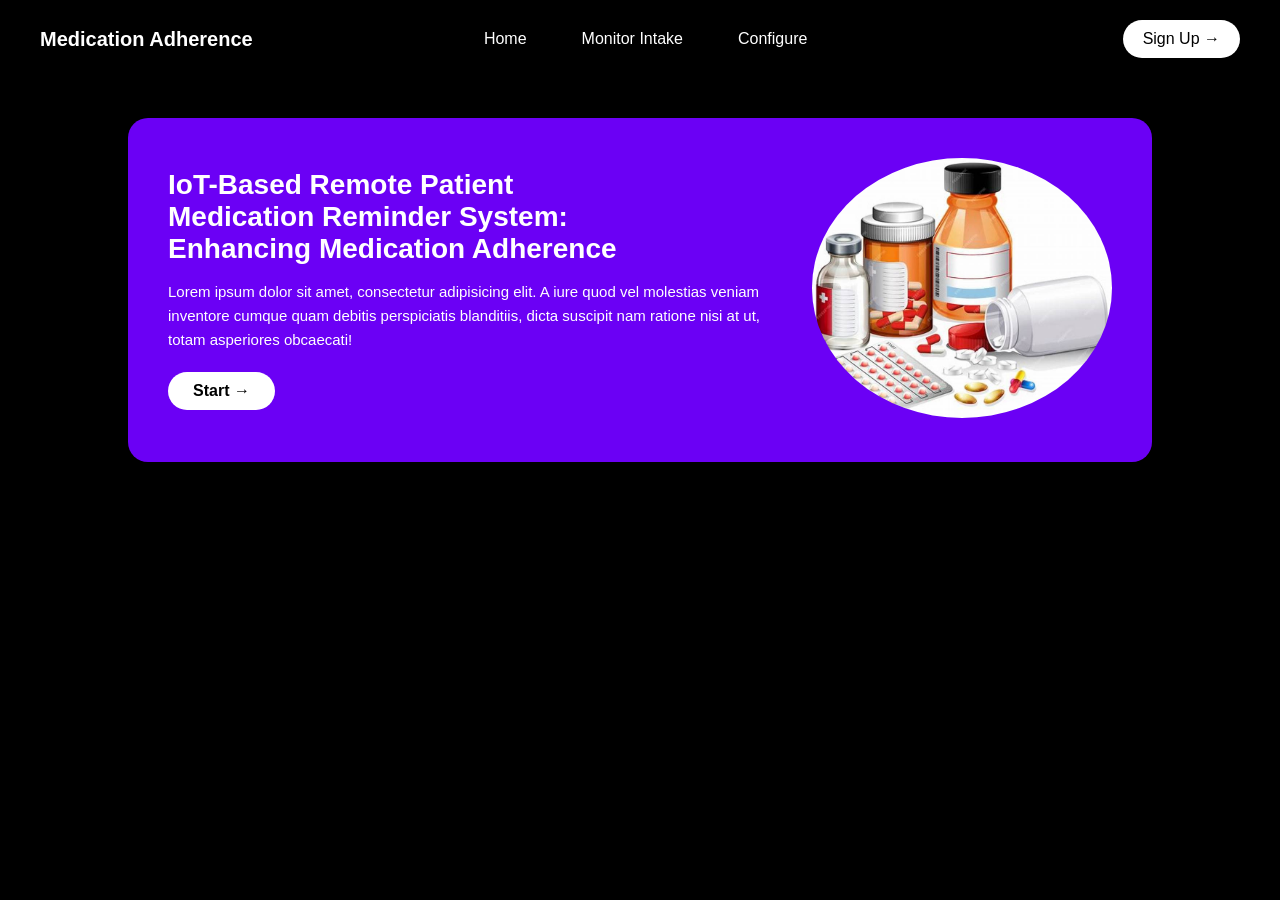
<file: index.html>
<!DOCTYPE html>
<html lang="en">
<head>
  <meta charset="UTF-8" />
  <title>Medication Adherence</title>
  <link rel="stylesheet" href="home.css" />
</head>
<body>
  <header>
    <h1>Medication Adherence</h1>
    <div class="nav-wrapper">
      <nav class="main-nav">
        <a href="home.html">Home</a>
        <a href="monitor.html">Monitor Intake</a>
        <a href="config.html">Configure</a>
      </nav>
    </div>
    <a href="signup.html" class="signup-btn">Sign Up →</a>
  </header>  

  <section class="container">
    <div class="container-text">
      <h2>IoT-Based Remote Patient <br>Medication Reminder System:<br>Enhancing Medication Adherence</h2>

      <p>Lorem ipsum dolor sit amet, consectetur adipisicing elit. A iure quod vel molestias veniam inventore cumque quam debitis perspiciatis blanditiis, dicta suscipit nam ratione nisi at ut, totam asperiores obcaecati!</p>
      <button class="start-btn">Start →</button>
    </div>

    <div class="Tablets-image">
      <img src="OIP.jpg" alt="tablets Image" />
    </div>
  </section>
  
</body>
</html>
</file>
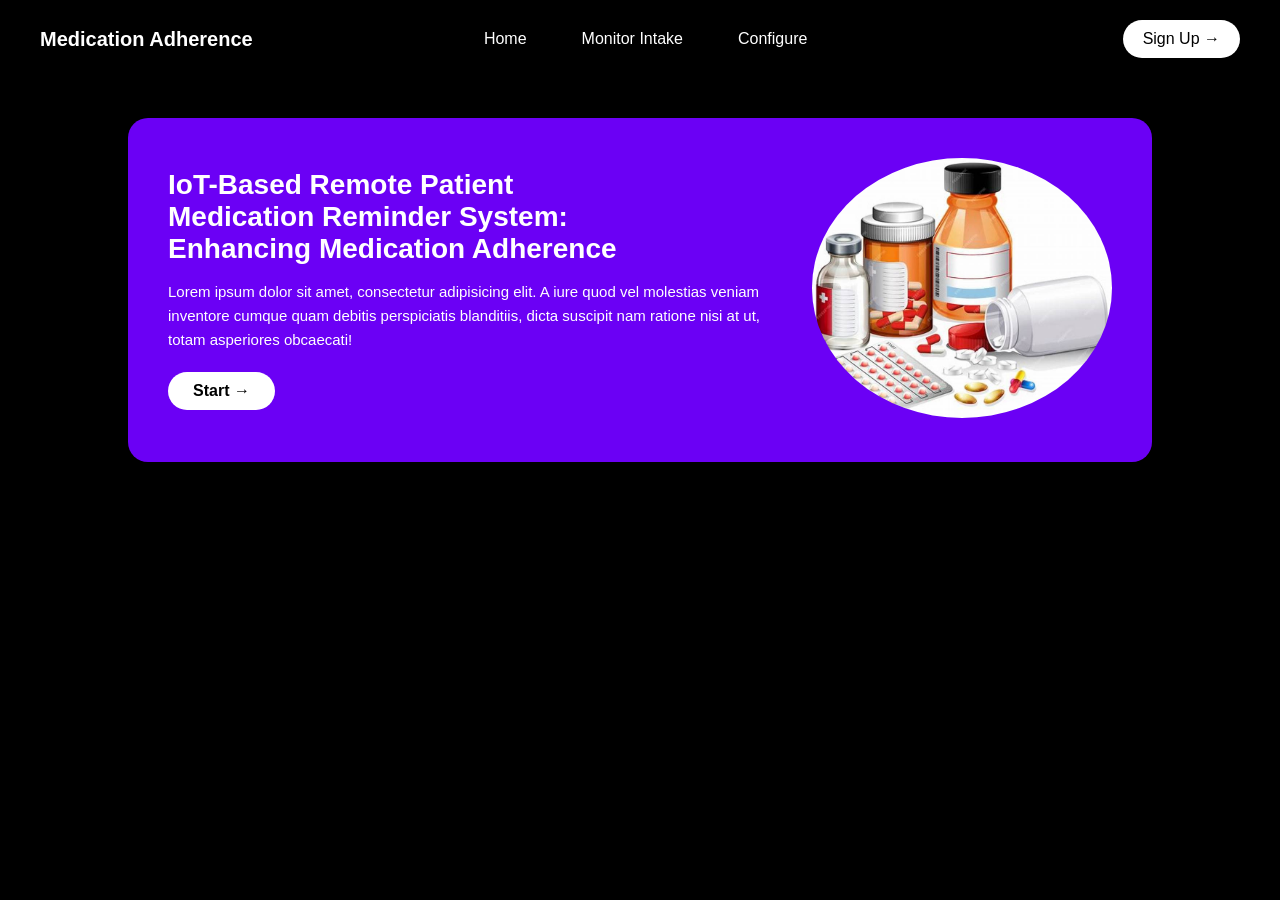
<file: HTML/index.html>
<!DOCTYPE html>
<html lang="en">
<head>
  <meta charset="UTF-8" />
  <title>Medication Adherence</title>
  <link rel="stylesheet" href="/CSS/home.css" />
</head>
<body>
  <header>
    <h1>Medication Adherence</h1>
    <div class="nav-wrapper">
      <nav class="main-nav">
        <a href="home.html">Home</a>
        <a href="monitor.html">Monitor Intake</a>
        <a href="config.html">Configure</a>
      </nav>
    </div>
    <a href="signup.html" class="signup-btn">Sign Up →</a>
  </header>  

  <section class="container">
    <div class="container-text">
      <h2>IoT-Based Remote Patient <br>Medication Reminder System:<br>Enhancing Medication Adherence</h2>

      <p>Lorem ipsum dolor sit amet, consectetur adipisicing elit. A iure quod vel molestias veniam inventore cumque quam debitis perspiciatis blanditiis, dicta suscipit nam ratione nisi at ut, totam asperiores obcaecati!</p>
      <button class="start-btn">Start →</button>
    </div>

    <div class="Tablets-image">
      <img src="/IMAGE/OIP.jpg" alt="tablets Image" />
    </div>
  </section>
  
</body>
</html>
</file>
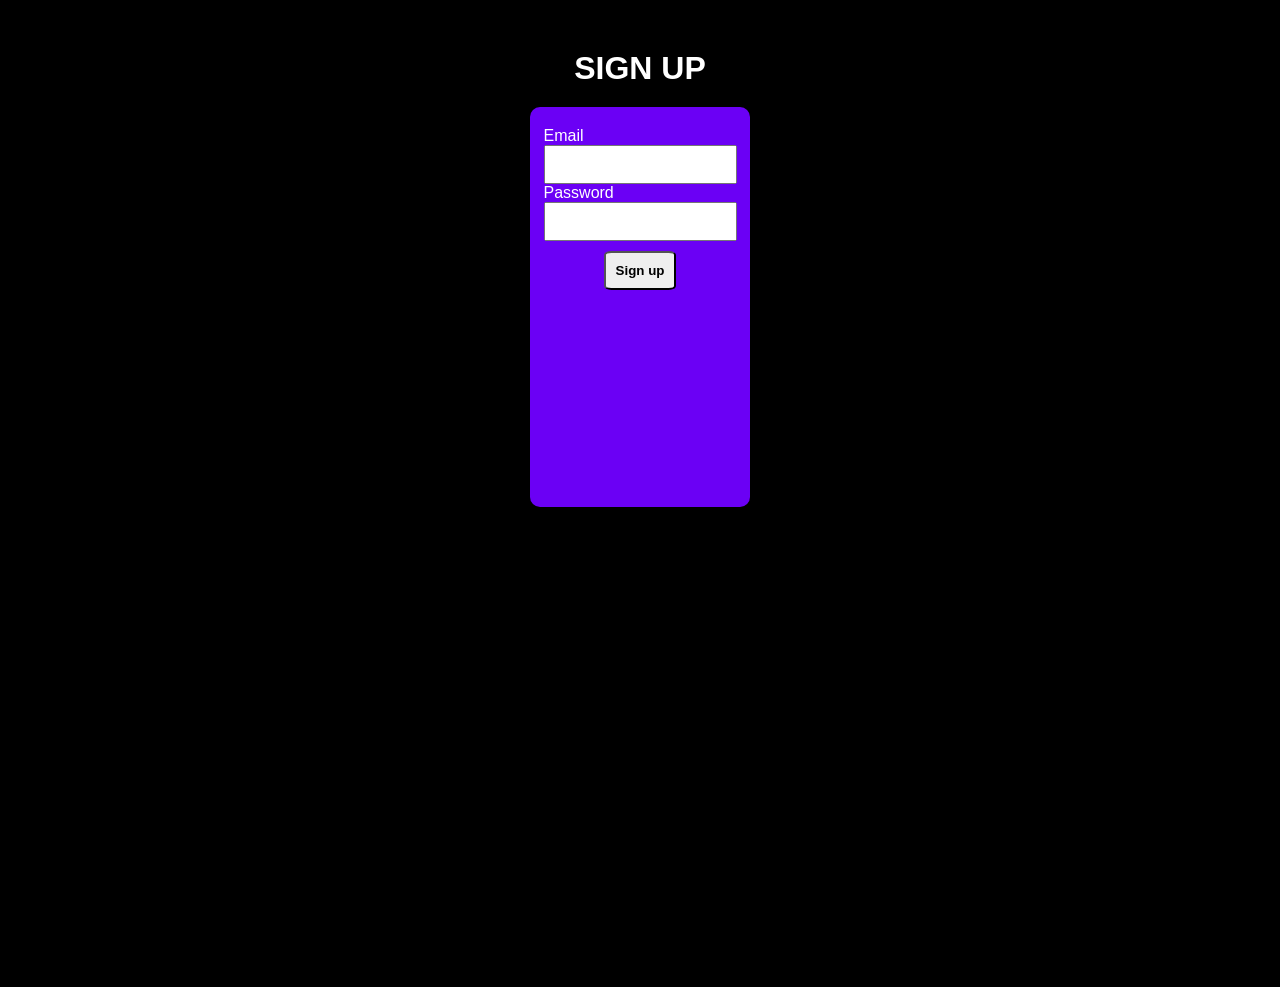
<file: HTML/signup.html>
<!DOCTYPE html>
<html lang="en">
<head>
    <meta charset="UTF-8">
    <meta name="viewport" content="width=device-width, initial-scale=1.0">
    <link rel="stylesheet" href="/CSS/signup.css" />
    <title>Sign Up</title>
</head>
<body>
    <h1 class="signup">SIGN UP</h1>

    <div class="Form-Container">
        <div class="form">
            <form>
                <label for="">Email</label><br>
                <input type="text"><br>
                <label for="">Password</label><br>
                <input type="password">
                <div class="btn">
                    <button class="signup-btn">Sign up</button>
                </div>
            </form>
        </div>
    </div>
</body>
</html>
</file>
<file: home.css>
* {
    margin: 0;
    padding: 0;
    box-sizing: border-box;
    font-family: 'Segoe UI', sans-serif;
  }
  
  body {
    background-color: #000;
    color: #fff;
  }
  
  header {
    display: flex;
    justify-content: space-between;
    align-items: center;
    padding: 20px 40px;
    background-color: #000;
  }
  
  .header-content {
    display: flex;
    justify-content: space-between;
    align-items: center;
    width: 100%;
  }
  
  header h1 {
    font-size: 20px;
    font-weight: bold;
    font-family:Arial, Helvetica, sans-serif
  }
  
  nav {
    display: flex;
    gap: 55px;
  }
  
  nav a {
    color: white;
    text-decoration: none;
    font-family:Arial, Helvetica, sans-serif
  }
  
  .signup-btn {
    font-family:Arial, Helvetica, sans-serif;
    background-color: white;
    color: black;
    padding: 10px 20px;
    border-radius: 30px;
    text-decoration: none;
  }
  
  .container {
    background-color: #6b00f5;
    border-radius: 20px;
    margin: 40px auto;
    padding: 40px;
    max-width: 80%;
    display: flex;
    justify-content: space-between;
    align-items: center;
  }
  
  .container-text {
    flex: 1;
    padding-right: 20px;
  }
  
  .container-text h2 {
    font-size: 28px;
    font-weight: bold;
    margin-bottom: 15px;
  }
  
  .container-text p {
    font-size: 15px;
    margin-bottom: 20px;
    line-height: 1.6;
  }
  
  .start-btn {
    background-color: white;
    border: none;
    color: black;
    padding: 10px 25px;
    font-size: 16px;
    border-radius: 30px;
    cursor: pointer;
    font-weight: bold;
  }
  
  .Tablets-image img {
    width: 300px;
    border-radius: 50%;
  }
  
  .nav-wrapper {
    padding-right: 7%;
  }
</file>
<file: CSS/home.css>
* {
    margin: 0;
    padding: 0;
    box-sizing: border-box;
    font-family: 'Segoe UI', sans-serif;
  }
  
  body {
    background-color: #000;
    color: #fff;
  }
  
  header {
    display: flex;
    justify-content: space-between;
    align-items: center;
    padding: 20px 40px;
    background-color: #000;
  }
  
  .header-content {
    display: flex;
    justify-content: space-between;
    align-items: center;
    width: 100%;
  }
  
  header h1 {
    font-size: 20px;
    font-weight: bold;
    font-family:Arial, Helvetica, sans-serif
  }
  
  nav {
    display: flex;
    gap: 55px;
  }
  
  nav a {
    color: white;
    text-decoration: none;
    font-family:Arial, Helvetica, sans-serif
  }
  
  .signup-btn {
    font-family:Arial, Helvetica, sans-serif;
    background-color: white;
    color: black;
    padding: 10px 20px;
    border-radius: 30px;
    text-decoration: none;
  }
  
  .container {
    background-color: #6b00f5;
    border-radius: 20px;
    margin: 40px auto;
    padding: 40px;
    max-width: 80%;
    display: flex;
    justify-content: space-between;
    align-items: center;
  }
  
  .container-text {
    flex: 1;
    padding-right: 20px;
  }
  
  .container-text h2 {
    font-size: 28px;
    font-weight: bold;
    margin-bottom: 15px;
  }
  
  .container-text p {
    font-size: 15px;
    margin-bottom: 20px;
    line-height: 1.6;
  }
  
  .start-btn {
    background-color: white;
    border: none;
    color: black;
    padding: 10px 25px;
    font-size: 16px;
    border-radius: 30px;
    cursor: pointer;
    font-weight: bold;
  }
  
  .Tablets-image img {
    width: 300px;
    border-radius: 50%;
  }
  
  .nav-wrapper {
    padding-right: 7%;
  }
</file>
<file: CSS/signup.css>
* {
    margin: 0;
    padding: 0;
    box-sizing: border-box;
    font-family: 'Segoe UI', sans-serif;
}

h1 {
    padding-top: 50px;
    text-align: center;
    color: white;
    background-color: black;
}

.Form-Container {
    padding-top: 20px;
    display: flex;
    justify-content: center;
    height: 100vh;
    background-color: black;

}

.form {
    border-radius: 10px;
    padding-top: 20px;
    background-color: #6b00f5;
    display: flex;
    justify-content: center;
    height: 400px;
    width: 220px;
}

.form input {
    padding: 10px;
}

.form label {
    color: white;
}

.btn {
    display: flex;
    justify-content: center;
    padding-top: 10px;
}

.signup-btn {
    border-radius: 10%;
    font-weight: bold;
    font-family: Arial, Helvetica, sans-serif;
    padding: 10px;
}
</file>
